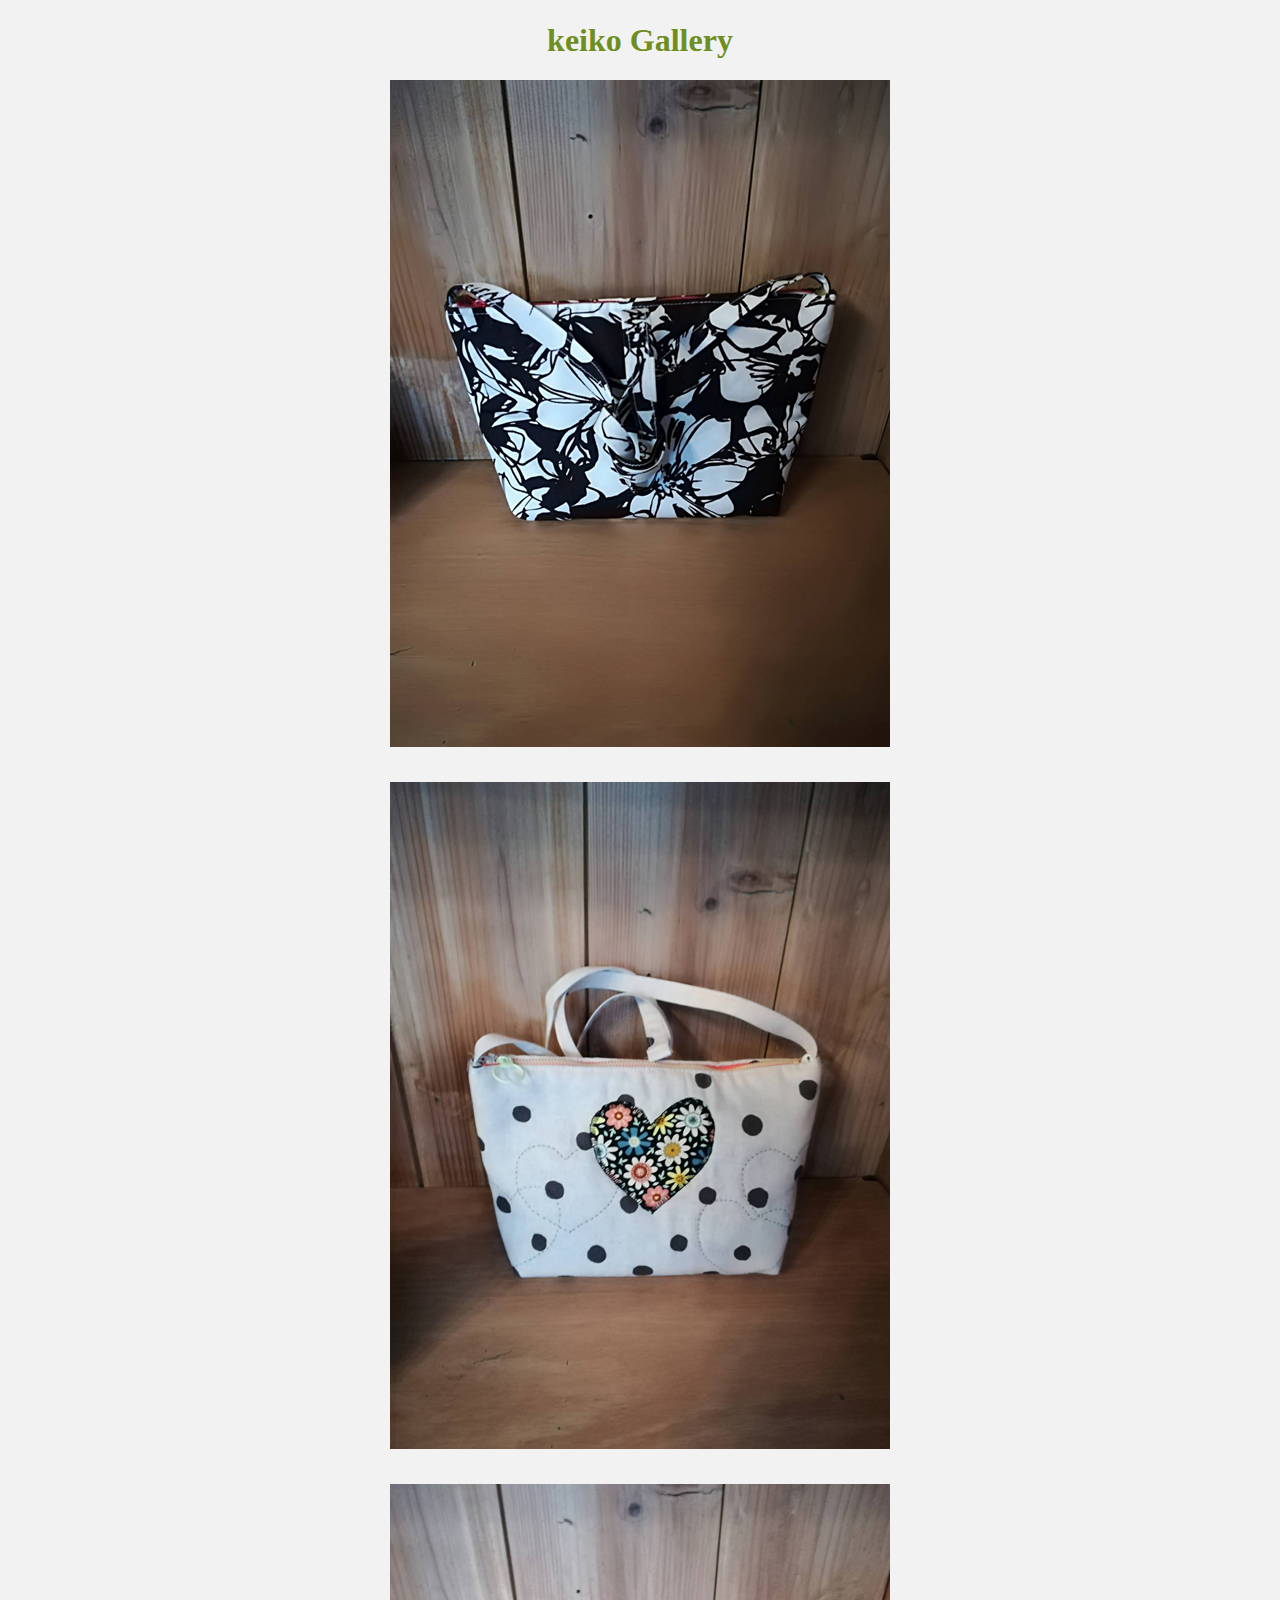
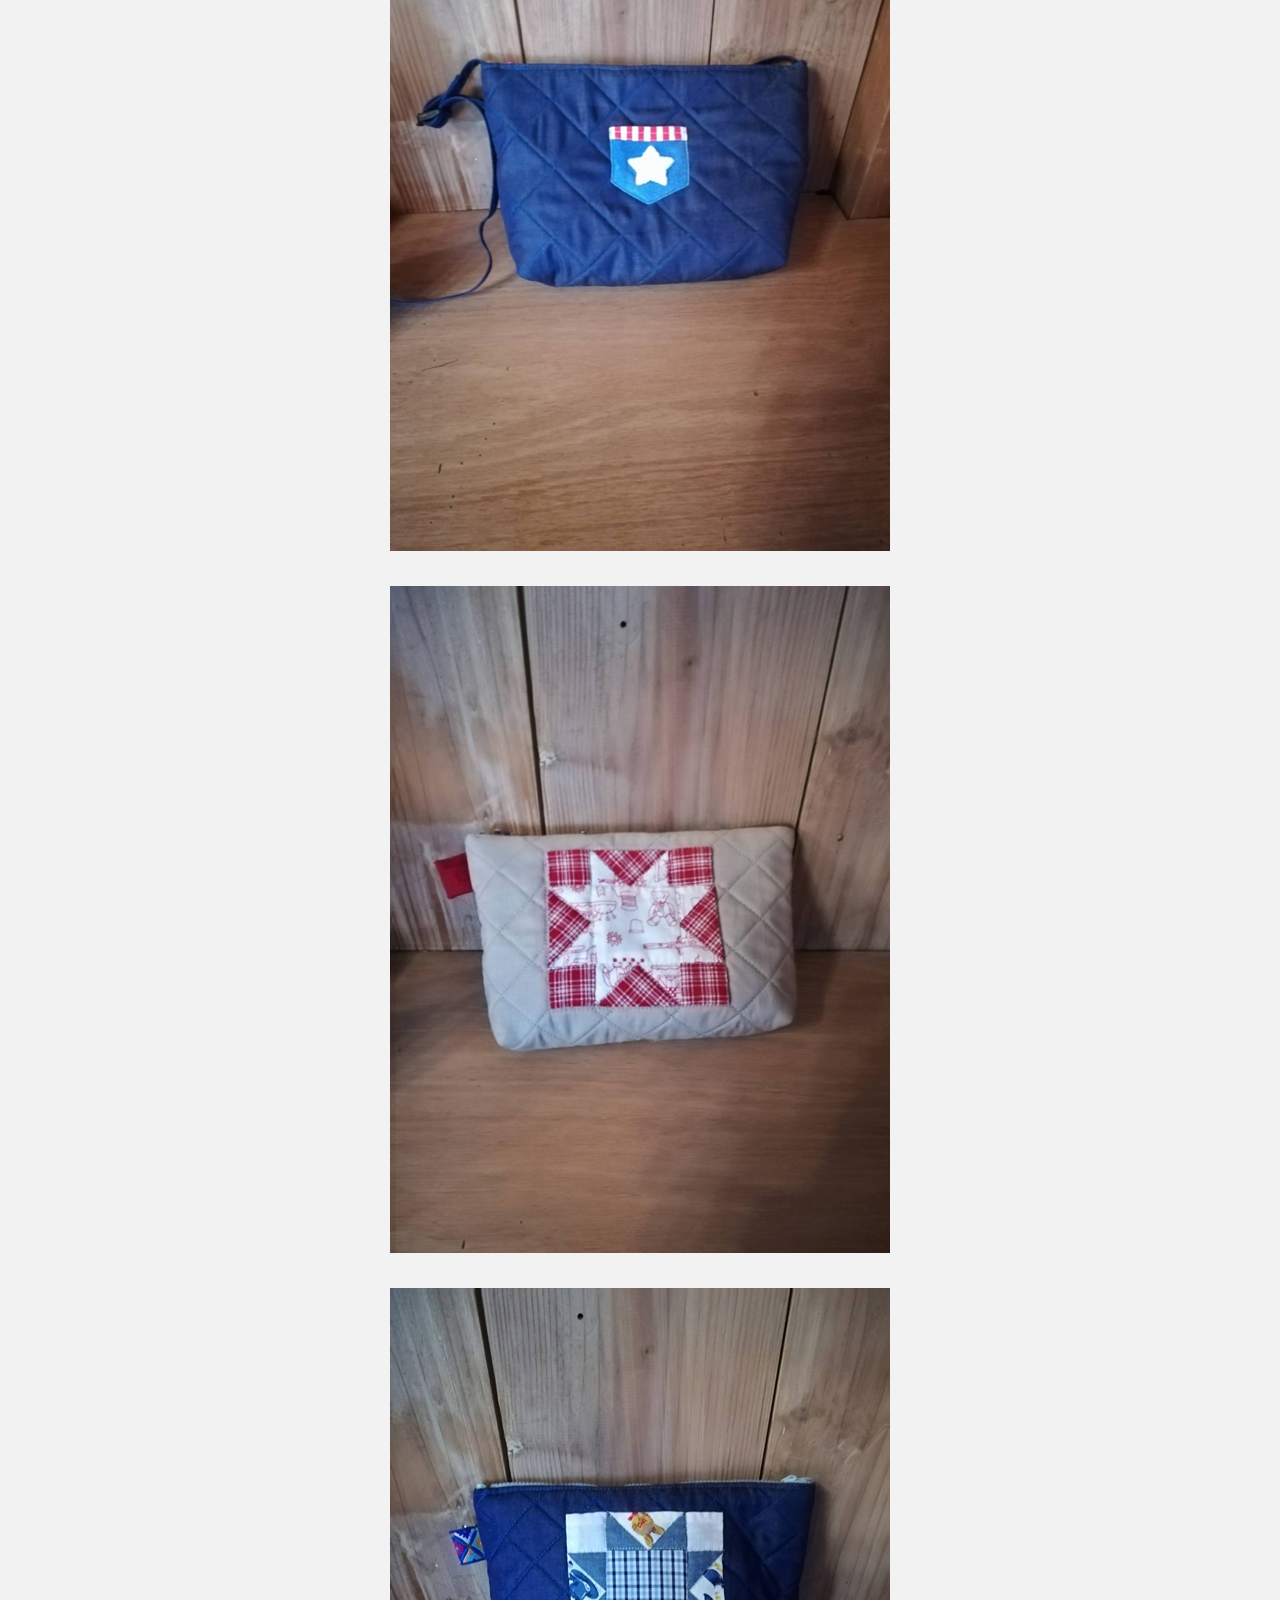
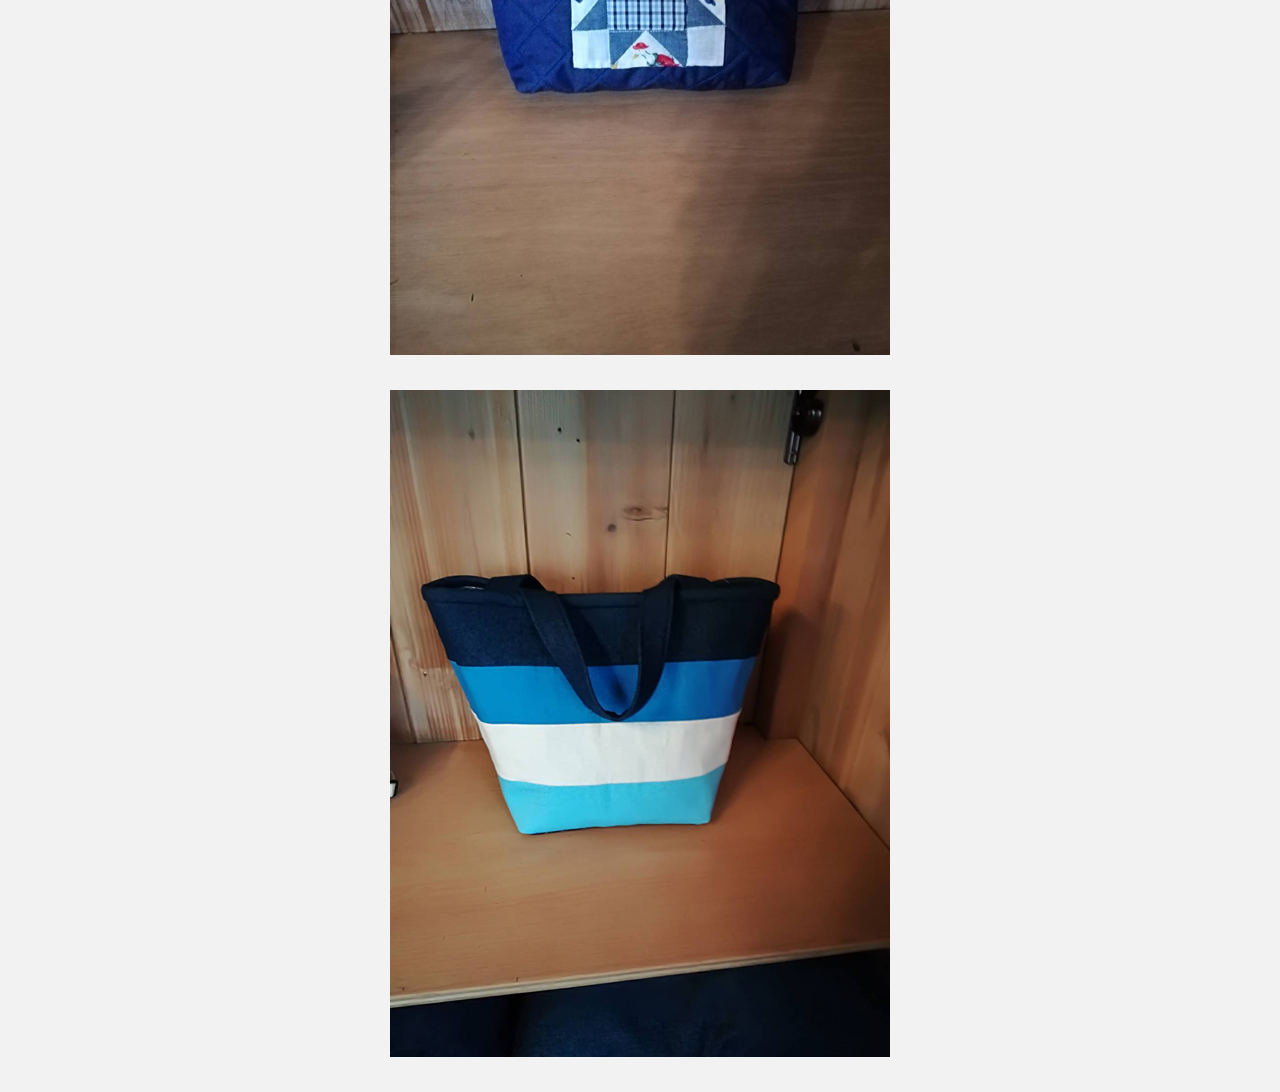
<file: keiko.html>
<!DOCTYPE html>
<html lang="jp" dir="ltr">
  <head>
    <meta charset="utf-8">
    <link rel="stylesheet" href="css/css.css">
    <title>keiko gallery</title>
  </head>
  <body>
    <div class="progress3">
      <h1>keiko Gallery</h1>
      <div><img src="images/back01.jpg" alt=""></div>
      <div><img src="images/back02.jpg" alt=""></div>
      <div><img src="images/back03.jpg" alt=""></div>
      <div><img src="images/back04.jpg" alt=""></div>
      <div><img src="images/back05.jpg" alt=""></div>
      <div><img src="images/back06.jpg" alt=""></div>
    </div>
  </body>
</html>
</file>
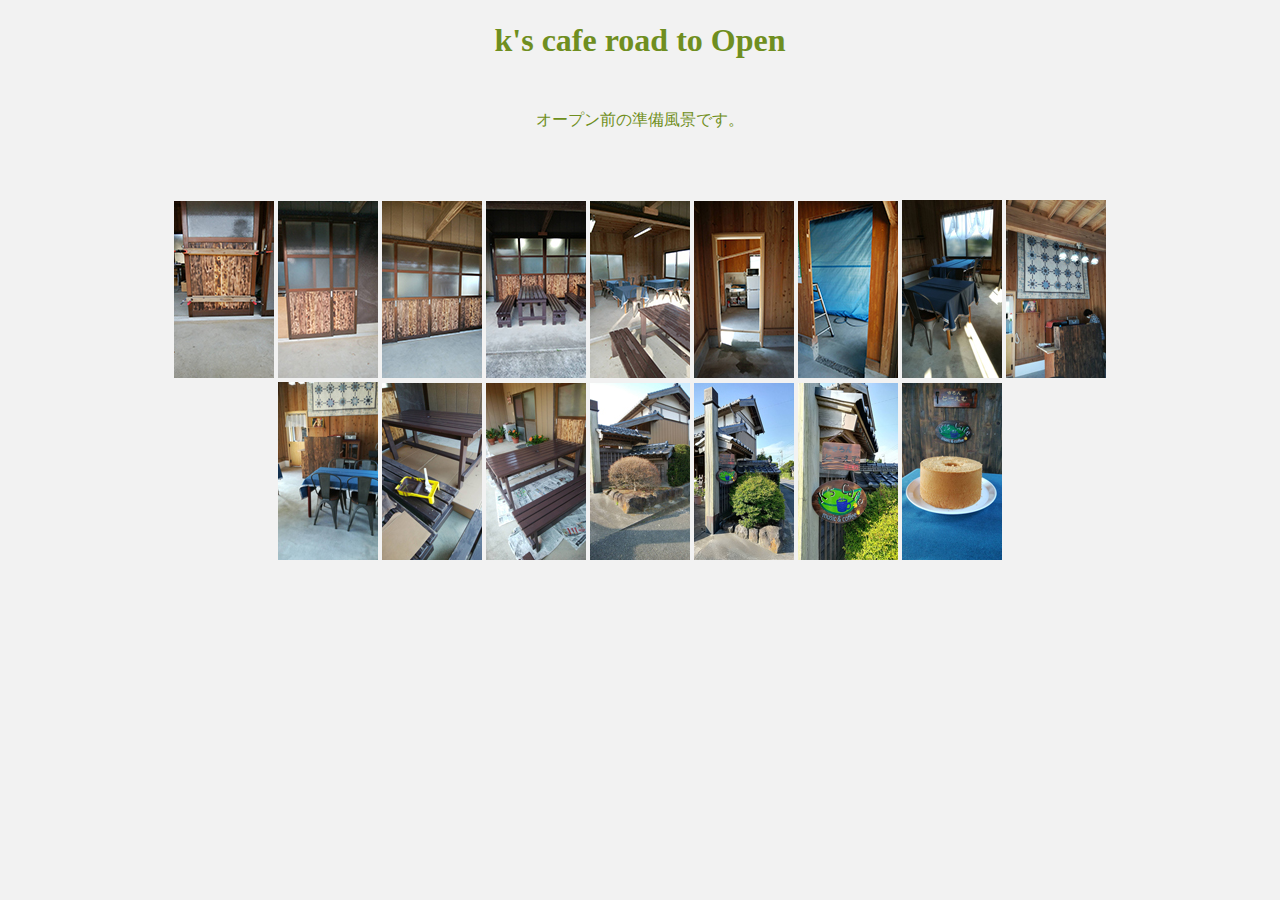
<file: road_to_open.html>
<!DOCTYPE html>
<html lang="ja" dir="ltr">
  <head>
    <meta charset="utf-8">
    <link rel="stylesheet" href="css/css.css">
    <title>k's cafe road to Open</title>
  </head>
  <body>
    <div class="road_to_open">
      <h1>k's cafe road to Open</h1>
      <p>オープン前の準備風景です。</p>
    </div>
    <div class="loop_wrap">
        <img src="images/image_01.jpg" alt="">
        <img src="images/image_02.jpg" alt="">
        <img src="images/image_03.jpg" alt="">
        <img src="images/image_04.jpg" alt="">
        <img src="images/image_05.jpg" alt="">
        <img src="images/image_06.jpg" alt="">
        <img src="images/image_07.jpg" alt="">
        <img src="images/image_08.jpg" alt="">
        <img src="images/image_09.jpg" alt="">
        <img src="images/image_10.jpg" alt="">
        <img src="images/image_11.jpg" alt="">
        <img src="images/image_12.jpg" alt="">
        <img src="images/image_13.jpg" alt="">
        <img src="images/image_14.jpg" alt="">
        <img src="images/image_15.jpg" alt="">
        <img src="images/image_16.jpg" alt="">
    </div>
  </body>
</html>
</file>
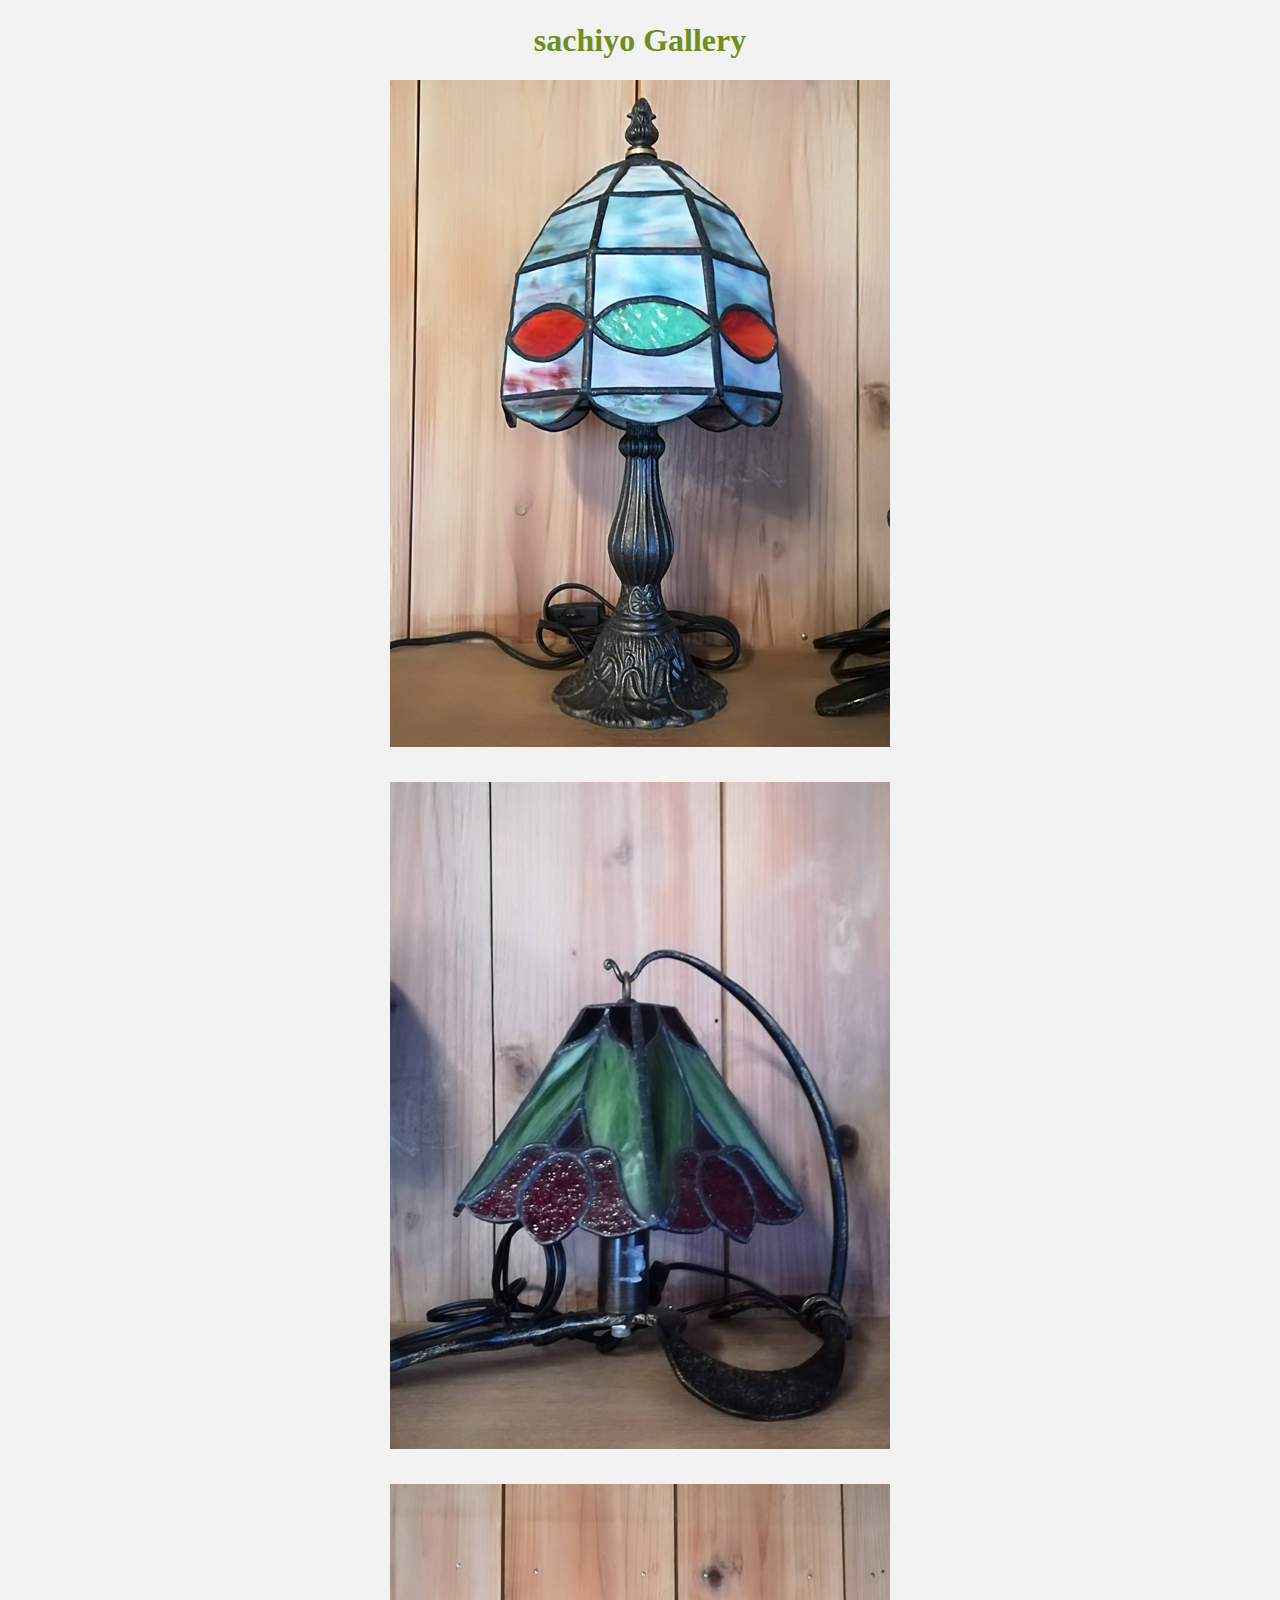
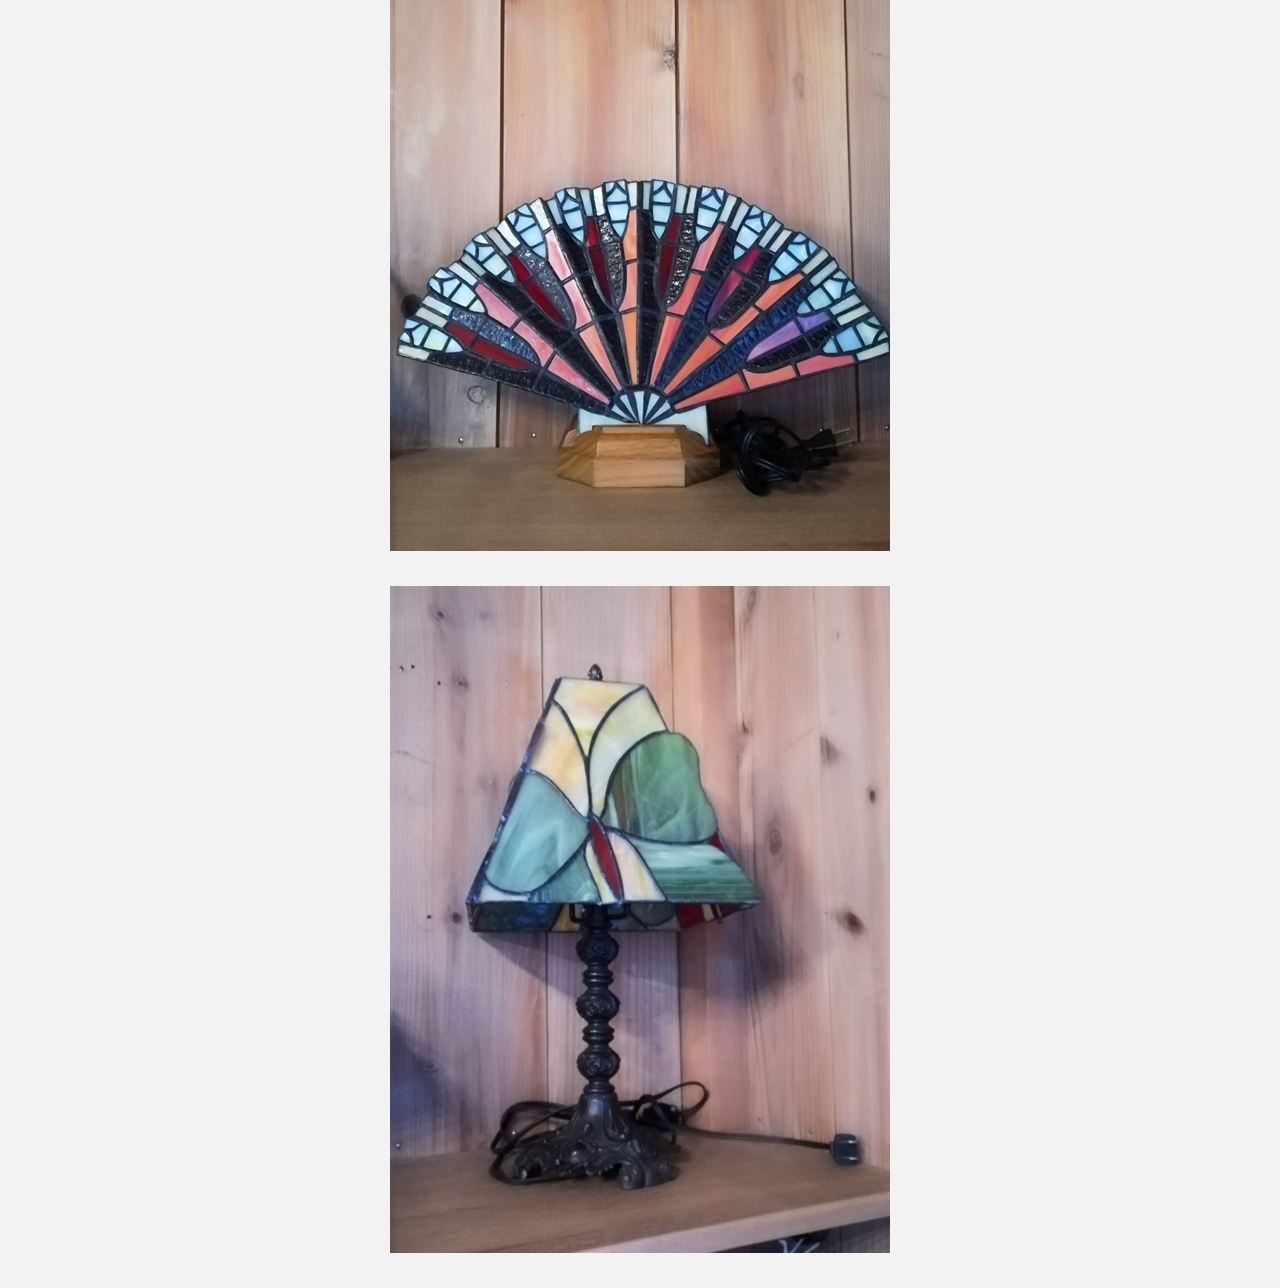
<file: sachiyo.html>
<!DOCTYPE html>
<html lang="jp" dir="ltr">
  <head>
    <meta charset="utf-8">
    <link rel="stylesheet" href="css/css.css">
    <title>sachiyo gallery</title>
  </head>
  <body>
    <div class="progress3">
      <h1>sachiyo Gallery</h1>
      <div><img src="images/sachiyo01.jpg" alt=""></div>
      <div><img src="images/sachiyo02.jpg" alt=""></div>
      <div><img src="images/sachiyo03.jpg" alt=""></div>
      <div><img src="images/sachiyo04.jpg" alt=""></div>
    </div>
  </body>
</html>
</file>
<file: css/css.css>
* {
  margin:0; padding:0;
}

body {
  background-color: #F2F2F2;
}

.count {
  margin: 0 auto;
  width: 1000px;
}

.header {
  margin: 0 auto;
  width: 1000px;
  height: 580px;
  background-repeat: no-repeat;
  background: center;
  background-image: url(../images/head_back.jpg);
  /* filter: blur(1px); */
}

.slide {
  margin: 0 auto;
  width: 1000px;
  height: 600px;
  color: #6f8e20;
  background-color: white;
  text-align: center;
}

.slide_renew {
  margin: 0 auto;
  width: 300px;
  height: 600px;
  color: #6f8e20;
  background-color: #F2F2F2;
  text-align: center;
}

.logo {
  display: inline-block;
  margin: 0 auto;
  color: white;
  font-size: 60px;
  margin-left: 10px;
  margin-top: 5px;
  text-shadow: -1px -2px 3px #808080;
}

.about {
  display: inline-block;
  color: white;
  margin-left: 350px;
  font-size: 20px;
}

.menu {
  display: inline-block;
  color: white;
  margin-left: 20px;
  font-size: 20px;
}

.concept {
  margin: 0 auto;
  color: white;
  font-size: 50px;
  text-align: left;
  line-height:900px;
  margin-left: 50px;
  text-shadow: -1px -2px 3px #808080;
  font-family: fantasy;
}

.progress {
  margin: 0 auto;
  width: 1000px;
  height: 800px;
  color: #6f8e20;
  background-color: white;
  text-align: center;
  line-height: 65px;
}

.progress_menu {
  margin: 0 auto;
  width: 1000px;
  height:1100px;
  color: #6f8e20;
  background-color: white;
  text-align: center;
  line-height: 60px;
}

.table {
  margin-left: 200px;
}

.table_adress {
  margin-left: 300px;
}

.progress1 {
  margin: 0 auto;
  width: 1000px;
  height: 700px;
  color: #6f8e20;
  background-color: #F2F2F2;
  text-align: center;
  line-height: 80px;
}

.progress2 {
  margin: 0 auto;
  width: 1000px;
  height:600px;
  color: #6f8e20;
  background-color: white;
  text-align: center;
  line-height: 80px;
}

.progress3 {
  margin: 0 auto;
  width: 1000px;
  height:1200px;
  color: #6f8e20;
  background-color: #F2F2F2;
  text-align: center;
  line-height: 80px;
}

.road_to_open {
  margin: 0 auto;
  width: 1000px;
  height:200px;
  color: #6f8e20;
  background-color: #F2F2F2;
  text-align: center;
  line-height: 80px;
}

.map {
  margin: 0 auto;
  width: 500px;
  height: 364px;
  background-color: white;
}
#target {
    width: 500px;
    height: 300px;
}

.loop_wrap {
  margin: 0 auto;
  width: 1000px;
  height: 400px;
  text-align: center;
}

.album {
  margin: 0 auto;
  margin-top: 100px;
  width: 300px;
  height: 700px;
  color: #6f8e20;
  background-color: #F2F2F2;
  text-align: center;
}

.renew {
  margin: 0 auto;
  margin-top: 100px;
  width: 300px;
  height: 250px;
  color: #6f8e20;
  background-color: #F2F2F2;
  text-align: center;
}

.home{
  text-align: center;
}

h1 {
  font-family: fantasy;
}

h3 {
  color: red;
}

td {
  line-height: 2;
}

.line {
  text-decoration: line-through;
}

.header {
  font-family: fantasy;
}

.blinking{
  color: red;
  animation-name: blink; /* アニメーションの名前を設定 */
  animation-duration: 3s; /* アニメーションの秒数を設定 */
  animation-iteration-count: infinite; /* 繰り返しを設定（１回だけなら不要） */
}

.blinking1{
  color: red;
}

@keyframes blink{ /*上記で設定したアニメーションの動作を指定 */
    0% {opacity:1;} /* 1.2s中の動作開始時間を%で指示 */
    50% {opacity:0;} /* 同上 */
}
</file>
